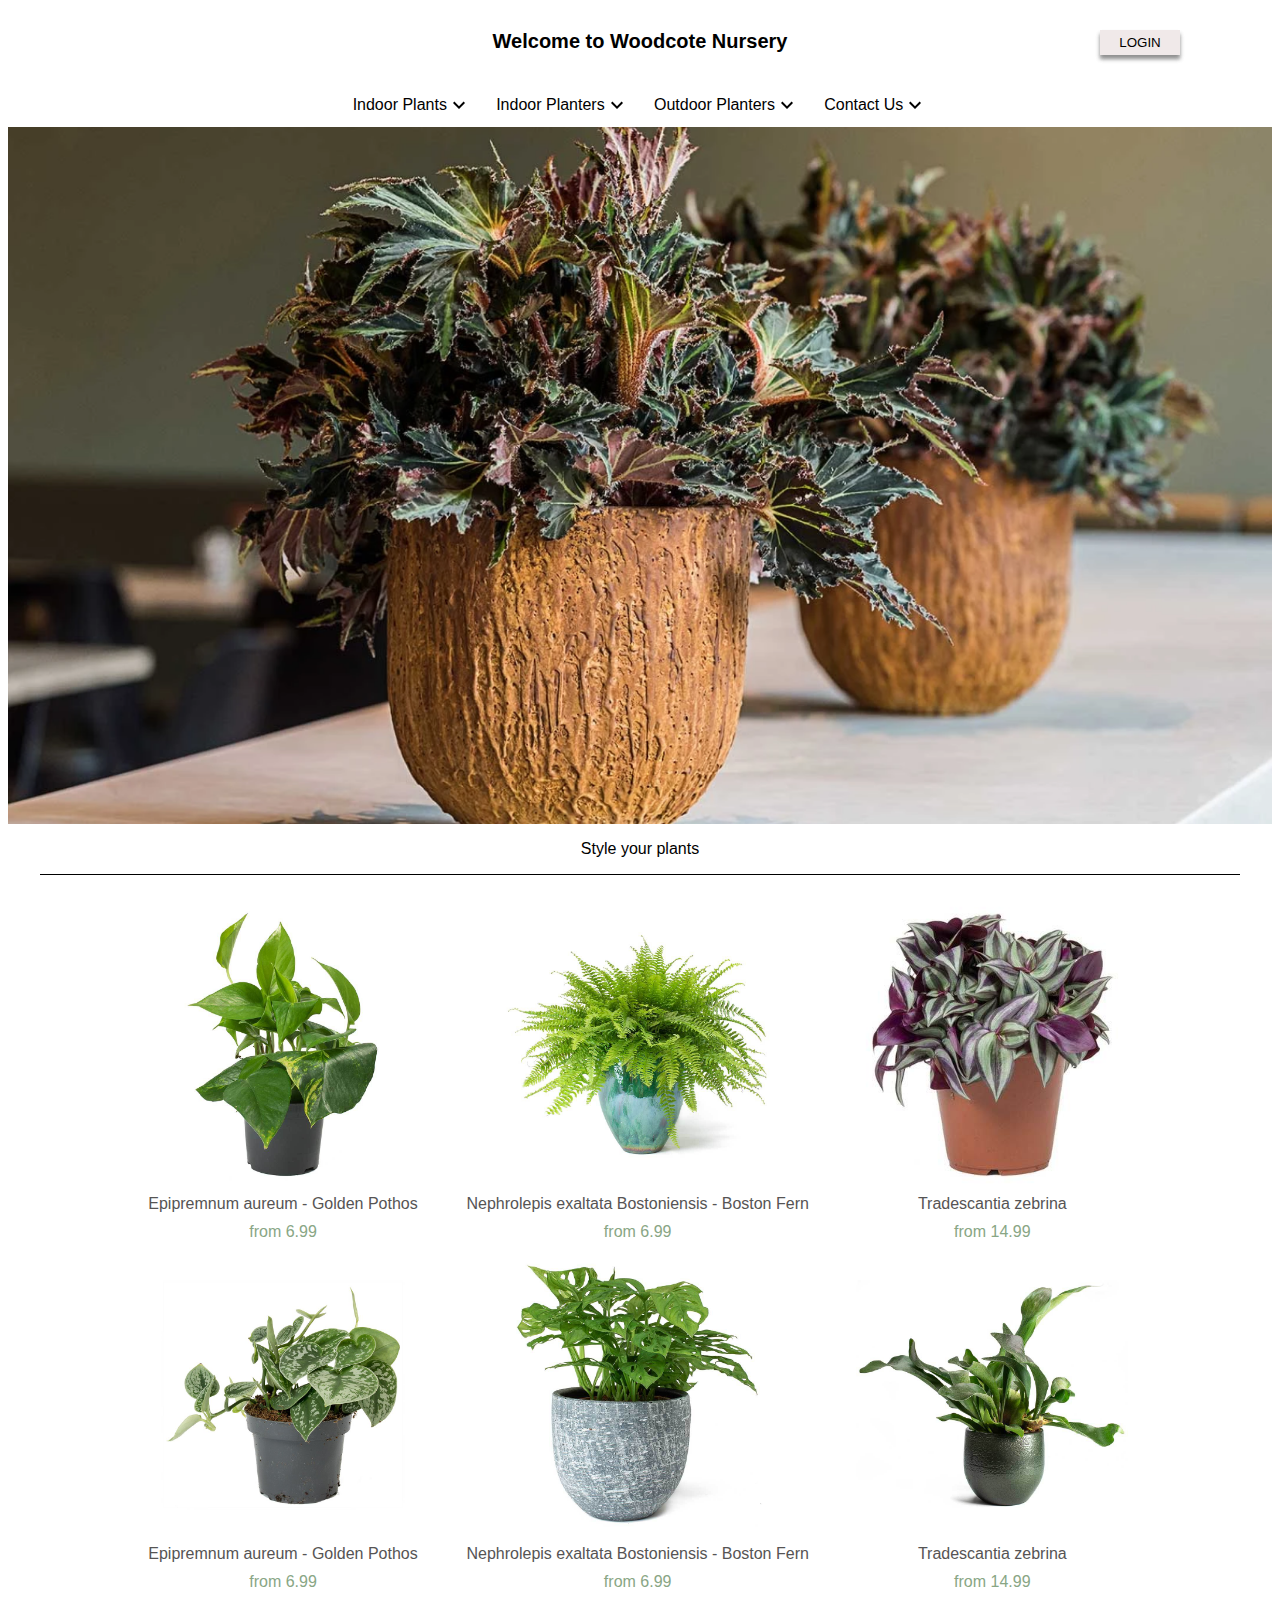
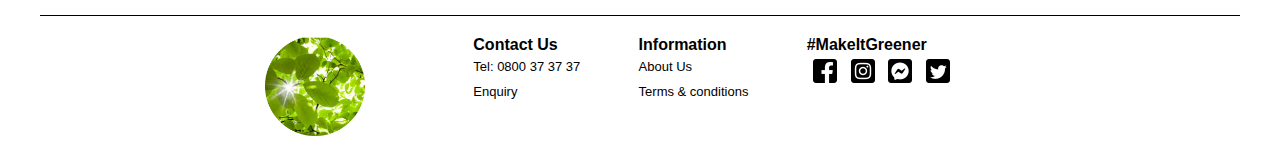
<file: index.html>
<html lang="en">
<head>
    <meta charset="UTF-8">
    <meta http-equiv="X-UA-Compatible" content="IE=edge">
    <meta name="viewport" content="width=<ha>, initial-scale=1.0">
    <title>Woodcote Nursery</title>
    <link rel="stylesheet" href="./styles/styles.css">
</head>
<body>
    <div class="login">                
         <button>LOGIN</button>      
    </div>
    <header>
        <h1>Welcome to Woodcote Nursery</h1> 
    </header>

    <nav>
        <div class="nav_mobile">
            <div class="nav__line"></div>
            <div class="nav__line"></div>
            <div class="nav__line"></div>
        </div>        
        <div class="nav_desktop"> 
            <div><a href="./index.html">Indoor Plants </a></div>        
           <div class="icon-down-arrow"><img src="./images/expand_more-24px.svg"/></div>
        </div>

        <div class="nav_desktop"> 
           <div><a href="./indoor-planters.html">Indoor Planters</a></div>         
           <div class="icon-down-arrow"><img src="./images/expand_more-24px.svg"/></div>
        </div>

        <div class="nav_desktop"> 
           <div>Outdoor Planters</div>          
           <div class="icon-down-arrow"><img src="./images/expand_more-24px.svg"/></div>
        </div>

        <div class="nav_desktop"> 
            <div><a href="./contactus.html">Contact Us</a></div>  
            <div class="icon-down-arrow"><img src="./images/expand_more-24px.svg"/></div>
         </div>
    </nav>

    <main>
        <section class="banner">
            <img src="images/beautiful-plant-pots_1800x 1.png"/>
        </section>

        <section class="container">
            <p>Style your plants</p>
            <div class="container__line"></div>
        </section>


        <section class="plants">

            <div class="plants__block">
                <div class="plants__img"><img src="images/Epipremnum-aureum-Golden-Pothos.jpg"/></div>
                <div class="plants--desc"> Epipremnum aureum - Golden Pothos</div>
                <div class="plants--price"> from 6.99 </div>
            </div>
            <div class="plants__mobile">
                <div class="plants__mobile__box">SMALL HOUSE PLANTS</div>
                <div><p>Epipremnum aureum - Golden Pothos </p></div>
                <div><p>Statement indoor plants to create your green oasis. </p></div>
            </div>

  <!---->

            <div class="plants__mobile">
                <p>Lorem ipsum dolor sit amet consectetur adipisicing elit. Corrupti quasi dolor natus dolore, eligendi hic perspiciatis totam quia reprehenderit, aliquam quidem temporibus voluptatibus earum in possimus! Voluptas facilis expedita accusantium.</p>
            </div>

            <div class="plants__block">
                <div class="plants__img"><img src="images/Nephrolepis-exaltata-Bostoniensis-Boston-Fern-Livin-Beauty-Copper-Green-Smooth-Plant-Vase.jpg"/></div>
                <div class="plants--desc">Nephrolepis exaltata Bostoniensis - Boston Fern</div>
                <div class="plants--price">from 6.99</div>
            </div>
  <!---->

            <div class="plants__block">
                <div class="plants__img"><img src="images/Tradescantia-zebrina-Wandering-Jew-Small_400x.jpg"/></div>
                <div class="plants--desc">Tradescantia zebrina</div>
                <div class="plants--price">from 14.99</div>
            </div>

            <div class="plants__mobile">
                <p>Lorem ipsum dolor sit amet consectetur adipisicing elit. Corrupti quasi dolor natus dolore, eligendi hic perspiciatis totam quia reprehenderit, aliquam quidem temporibus voluptatibus earum in possimus! Voluptas facilis expedita accusantium.</p>
            </div>
  <!---->         

            <div class="plants__mobile">
                <p>Lorem ipsum dolor sit amet consectetur adipisicing elit. Corrupti quasi dolor natus dolore, eligendi hic perspiciatis totam quia reprehenderit, aliquam quidem temporibus voluptatibus earum in possimus! Voluptas facilis expedita accusantium.</p>
            </div>

            <div class="plants__block">
                <div class="plants__img"><img src="images/Epipremnum-pictum-Argyraeus-Satin-Pothos.jpg"/></div>
                <div class="plants--desc"> Epipremnum aureum - Golden Pothos</div>
                <div class="plants--price"> from 6.99 </div>
            </div>
  <!---->          
            <div class="plants__block">
                <div class="plants__img"><img src="images/Monstera-adansonii-Philodendron-Monkey-Mask.jpg"/></div>
                <div class="plants--desc">Nephrolepis exaltata Bostoniensis - Boston Fern</div>
                <div class="plants--price">from 6.99</div>
            </div>

            <div class="plants__mobile">
                <p>Lorem ipsum dolor sit amet consectetur adipisicing elit. Corrupti quasi dolor natus dolore, eligendi hic perspiciatis totam quia reprehenderit, aliquam quidem temporibus voluptatibus earum in possimus! Voluptas facilis expedita accusantium.</p>
            </div>
  <!---->
            <div class="plants__mobile">
                <p>Lorem ipsum dolor sit amet consectetur adipisicing elit. Corrupti quasi dolor natus dolore, eligendi hic perspiciatis totam quia reprehenderit, aliquam quidem temporibus voluptatibus earum in possimus! Voluptas facilis expedita accusantium.</p>
            </div>

            <div class="plants__block">
                <div class="plants__img"><img src="images/Platycerium-bifurcatum-Common-Staghorn-Fern-Zembla-Plant-Pot.jpg"/></div>
                <div class="plants--desc">Tradescantia zebrina</div>
                <div class="plants--price">from 14.99</div>
            </div>

        </section>
 <!---->
    </main>

    <footer>
        <section class="container">            
            <div class="container__line"></div>
        </section>
        <section class="footer">
            <div>
                <img class="footer__image" src="./images/footer-img.png">
            </div>

            <div class="footer__topics">
                <div>
                    <div class="footer__info">
                        <label>Contact Us</label>
                        <div class="footer__mobile"> <img src="./images/expand_more-24px.svg"/></div>
                    </div>                    
                    <div class="footer--sub"> Tel: 0800 37 37 37 </div>
                    <div class="footer--sub">  Enquiry </div>
                </div>

                <div>
                    <div class="footer__info">
                        <label>Information</label>
                        <div class="footer__mobile"> <img src="./images/expand_more-24px.svg"/></div>
                    </div>                    
                    <div class="footer--sub">  About Us </div>
                    <div class="footer--sub"> Terms & conditions </div>
                </div>

                <div>
                    <div class="footer__info">
                        <label>#MakeItGreener</label>
                        <div class="footer__mobile"> <img src="./images/expand_more-24px.svg"/></div>
                    </div>                    
                    <div class="footer--sub footer__social-icons">
                        <img src="./images/iconfinder_Rounded_Facebook_svg_5282541.png" alt="Follow us on Facebook">
                        <img src="./images/iconfinder_Rounded_Instagram_svg_5282544.png" alt="Follow us on Instagram">
                        <img src="./images/iconfinder_Rounded_Messenger3_svg_5282546.png" alt="Message us directly">
                        <img src="./images/iconfinder_Rounded_Twitter5_svg_5282551.png" alt="Follow us on Twitter">
                    </div>
                </div> 
            </div>       
        </section>
    </footer>
</body>
</html>
</file>
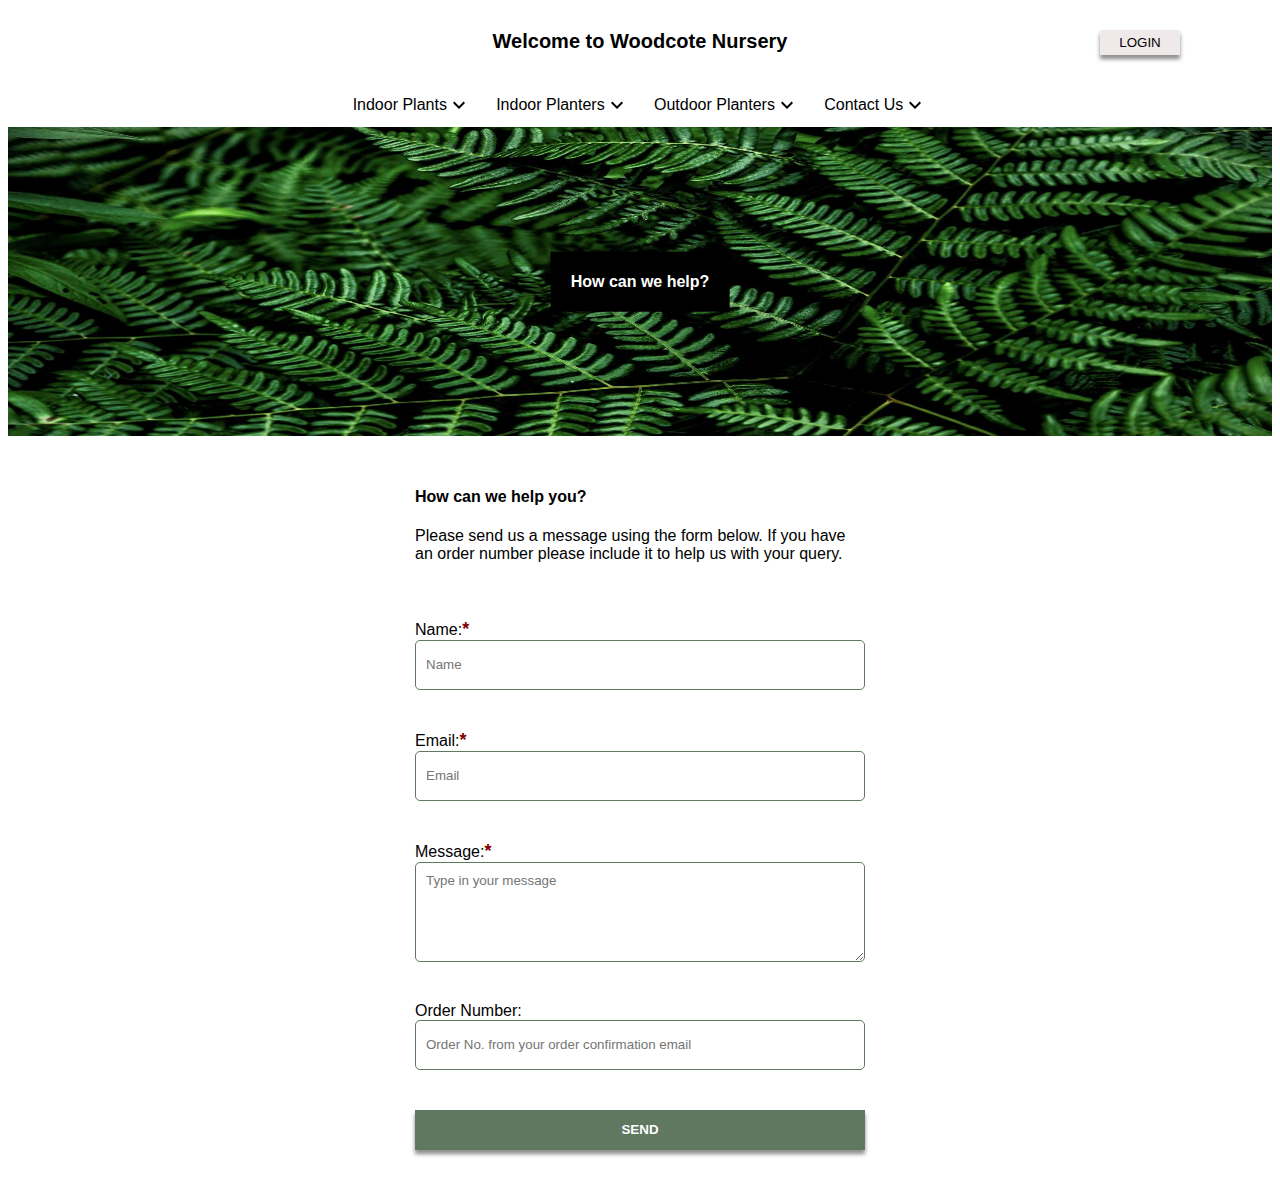
<file: contactus.html>
<html lang="en">
<head>
    <meta charset="UTF-8">
    <meta http-equiv="X-UA-Compatible" content="IE=edge">
    <meta name="viewport" content="width=<ha>, initial-scale=1.0">
    <title>Contact Us</title>
    <link rel="stylesheet" href="./styles/styles.css">

</head>
<body>
    <div class="login">                
         <button>LOGIN</button>      
    </div>
    <header>
        <h1>Welcome to Woodcote Nursery</h1> 
    </header>

    <nav>
        <div class="nav_mobile">
            <div class="nav__line"></div>
            <div class="nav__line"></div>
            <div class="nav__line"></div>
        </div>        
        <div class="nav_desktop"> 
           <div><a href="./index.html">Indoor Plants </a></div>          
           <div class="icon-down-arrow"><img src="./images/expand_more-24px.svg"/></div>
        </div>

        <div class="nav_desktop"> 
            <div><a href="./indoor-planters.html">Indoor Planters</a></div>     
           <div class="icon-down-arrow"><img src="./images/expand_more-24px.svg"/></div>
        </div>

        <div class="nav_desktop"> 
           <div>Outdoor Planters</div>          
           <div class="icon-down-arrow"><img src="./images/expand_more-24px.svg"/></div>
        </div>

        <div class="nav_desktop"> 
            <div><a href="./contactus.html">Contact Us</a></div>          
            <div class="icon-down-arrow"><img src="./images/expand_more-24px.svg"/></div>
         </div>
    </nav>

    <main>
        <section class="contact_banner">
            <img src="images/picture-i-took-makes-a-great-4k-and-oled-wallpaper-1280×720.jpg"/> 
            <div class="contact_banner__block">
                <h4>How can we help?</h4>
            </div>           
        </section>
        <section class="form_enquiry">
            <div class="form_enquiry__text__block">
                <h4>How can we help you?</h4>
                <p> Please send us a message using the form below. If you have an order number please include it to help us with your query.</p>
            </div>
            <div class="form_enquiry__text__block">
                <label>Name:<span class="red">*</span></label>
                <input id="Name" name="contactName" type="text" placeholder="Name" required>
            </div>
            <div class="form_enquiry__text__block">
                <label>Email:<span class="red">*</span></label>
                <input id="Email" name="contactEmail" type="text" placeholder="Email" required >
            </div>
            <div class="form_enquiry__text__block">
               <label>Message:<span class="red">*</span></label>
               <textarea id="Message" name="contactMessage" placeholder="Type in your message" required></textarea>
            </div>
            <div class="form_enquiry__text__block">
                <label>Order Number:</label>
                <input id="Order" name="contactOrderNo" type="text" placeholder="Order No. from your order confirmation email">
            </div>
            <div class="form_enquiry__text__block contact-button">
                <button>Send</button>
            </div>
        </section>
    </main>

    <footer>
       
    </footer>
</body>
</html>
</file>
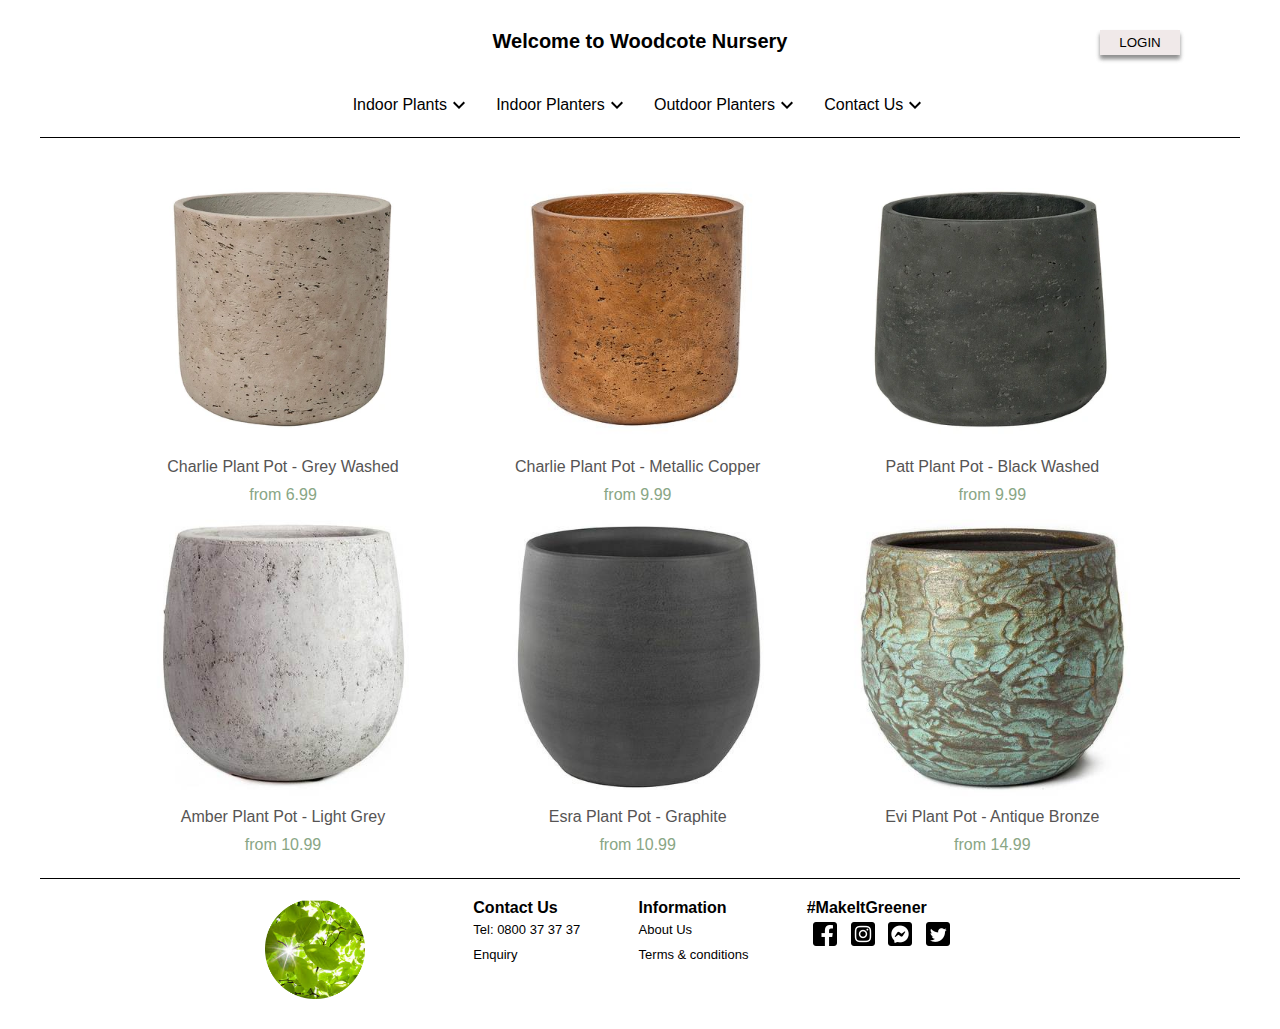
<file: indoor-planters.html>
<html lang="en">
<head>
    <meta charset="UTF-8">
    <meta http-equiv="X-UA-Compatible" content="IE=edge">
    <meta name="viewport" content="width=<ha>, initial-scale=1.0">
    <title>Woodcote Nursery</title>
    <link rel="stylesheet" href="./styles/styles.css">
</head>
<body>
    <div class="login">                
         <button>LOGIN</button>      
    </div>
    <header>
        <h1>Welcome to Woodcote Nursery</h1> 
    </header>

    <nav>
        <div class="nav_mobile">
            <div class="nav__line"></div>
            <div class="nav__line"></div>
            <div class="nav__line"></div>
        </div>        
        <div class="nav_desktop"> 
            <div><a href="./index.html">Indoor Plants </a></div>        
           <div class="icon-down-arrow"><img src="./images/expand_more-24px.svg"/></div>
        </div>

        <div class="nav_desktop"> 
           <div><a href="./indoor-planters.html">Indoor Planters</a></div>          
           <div class="icon-down-arrow"><img src="./images/expand_more-24px.svg"/></div>
        </div>

        <div class="nav_desktop"> 
           <div>Outdoor Planters</div>          
           <div class="icon-down-arrow"><img src="./images/expand_more-24px.svg"/></div>
        </div>

        <div class="nav_desktop"> 
            <div><a href="./contactus.html">Contact Us</a></div>  
            <div class="icon-down-arrow"><img src="./images/expand_more-24px.svg"/></div>
         </div>
    </nav>

    <main>
        
        <section class="container">
           <div class="container__line"></div>
        </section>


        <section class="pots">

            <div class="pots__block">
                <div class="pots__img"><img src="images/6PPNECGM0_400x.webp"/></div>
                <div class="pots--desc"> Charlie Plant Pot - Grey Washed</div>
                <div class="pots--price"> from 6.99 </div>
            </div>
            
            <div class="pots__block">
                <div class="pots__img"><img src="images/6PPNECMM0_400x.jpg"/></div>
                <div class="pots--desc">Charlie Plant Pot - Metallic Copper</div>
                <div class="pots--price">from 9.99</div>
            </div>


            <div class="pots__block">
                <div class="pots__img"><img src="images/6PPNEPBXL_400x.webp"/></div>
                <div class="pots--desc">Patt Plant Pot - Black Washed</div>
                <div class="pots--price">from 9.99</div>
            </div>


            <div class="pots__block">
                <div class="pots__img"><img src="images/Amber-Plant-Pot-Light-Grey-Small_400x.jpg"/></div>
                <div class="pots--desc"> Amber Plant Pot - Light Grey </div>
                <div class="pots--price"> from 10.99 </div>
            </div>
 
            <div class="pots__block">
                <div class="pots__img"><img src="images/Esra-Plant-Pot-Graphite-Large_c0a3d788-bd62-4723-bc87-59199172a084_400x.jpg"/></div>
                <div class="pots--desc">Esra Plant Pot - Graphite</div>
                <div class="pots--price">from 10.99</div>
            </div>

            <div class="pots__block">
                <div class="pots__img"><img src="images/Evi-Plant-Pot-Antique-Bronze-Medium_400x.jpg"/></div>
                <div class="pots--desc">Evi Plant Pot - Antique Bronze</div>
                <div class="pots--price">from 14.99</div>
            </div>

        </section>

    </main>

    <footer>
        <section class="container">            
            <div class="container__line"></div>
        </section>
        <section class="footer">
            <div>
                <img class="footer__image" src="./images/footer-img.png">
            </div>

            <div class="footer__topics">
                <div>
                    <div class="footer__info">
                        <label>Contact Us</label>
                        <div class="footer__mobile"> <img src="./images/expand_more-24px.svg"/></div>
                    </div>                    
                    <div class="footer--sub"> Tel: 0800 37 37 37 </div>
                    <div class="footer--sub">  Enquiry </div>
                </div>

                <div>
                    <div class="footer__info">
                        <label>Information</label>
                        <div class="footer__mobile"> <img src="./images/expand_more-24px.svg"/></div>
                    </div>                    
                    <div class="footer--sub">  About Us </div>
                    <div class="footer--sub"> Terms & conditions </div>
                </div>

                <div>
                    <div class="footer__info">
                        <label>#MakeItGreener</label>
                        <div class="footer__mobile"> <img src="./images/expand_more-24px.svg"/></div>
                    </div>                    
                    <div class="footer--sub footer__social-icons">
                        <img src="./images/iconfinder_Rounded_Facebook_svg_5282541.png" alt="Follow us on Facebook">
                        <img src="./images/iconfinder_Rounded_Instagram_svg_5282544.png" alt="Follow us on Instagram">
                        <img src="./images/iconfinder_Rounded_Messenger3_svg_5282546.png" alt="Message us directly">
                        <img src="./images/iconfinder_Rounded_Twitter5_svg_5282551.png" alt="Follow us on Twitter">
                    </div>
                </div> 
            </div>       
        </section>
    </footer>
</body>
</html>
</file>
<file: styles/styles.css>
* {
  font-family: Arial, Helvetica, sans-serif;
}

@media screen and (min-width: 768px) {
  nav {
    text-align: center;
    display: flex;
    justify-content: space-around;
    width: 600px;
    margin: auto;
  }

  .nav_desktop {
    display: flex;
    align-items: center;
    padding: 10px 0;
  }

  .nav_mobile {
    display: none;
  }
}
@media screen and (max-width: 550px) {
  nav {
    position: absolute;
    left: 30px;
    top: 30px;
  }

  .nav__line {
    width: 35px;
    height: 5px;
    background-color: black;
    margin: 6px 0;
  }

  .nav_desktop {
    display: none;
  }
}
.banner img {
  width: 100%;
}

.container {
  text-align: center;
}
.container__line {
  margin: auto;
  margin-top: 10px;
  height: 1px;
  background-color: black;
}

.plants {
  display: grid;
  justify-content: center;
}
.plants__img {
  text-align: center;
}

@media screen and (min-width: 768px) {
  .container__line {
    width: 1200px;
  }

  .plants {
    margin: 20px 100px 20px 100px;
    grid-template-columns: 1fr 1fr 1fr;
  }
  .plants img {
    height: 300px;
    width: 300px;
  }
  .plants__block {
    height: 350px;
    width: 350px;
    text-align: center;
  }
  .plants--desc {
    color: #565454;
  }
  .plants--price {
    margin-top: 10px;
    color: #89a685;
  }
  .plants__mobile {
    display: none;
  }
}
@media screen and (max-width: 550px) {
  .container__line {
    width: 350px;
  }

  .plants {
    grid-template-columns: 1fr 1fr;
    width: auto;
    padding: 10px;
  }
  .plants img {
    height: 150px;
    width: 150px;
  }
  .plants__mobile {
    padding: 10px;
    position: relative;
    background-color: #9cbabb;
    font-size: 12px;
    text-align: center;
  }
  .plants__mobile__box {
    border: 1px solid black;
    line-height: 1.5;
    height: auto;
    background-color: transparent;
    padding-top: 10px;
    padding-bottom: 10px;
  }
  .plants--desc {
    display: none;
  }
  .plants--price {
    display: none;
  }
}
.pots {
  display: grid;
  justify-content: center;
}
.pots__img {
  text-align: center;
}
.pots__img:hover {
  transform: scale(1.5, 1.5);
}
.pots--desc {
  color: #565454;
}
.pots--price {
  margin-top: 10px;
  color: #89a685;
}

@media screen and (min-width: 768px) {
  .pots {
    margin: 20px 100px 20px 100px;
    grid-template-columns: 1fr 1fr 1fr;
  }
  .pots img {
    height: 300px;
    width: 300px;
  }
  .pots__block {
    height: 350px;
    width: 350px;
    text-align: center;
  }
}
@media screen and (max-width: 550px) {
  .pots {
    grid-template-columns: 1fr 1fr;
    width: auto;
    padding: 10px;
  }
  .pots img {
    height: 150px;
    width: 150px;
  }
  .pots--desc {
    margin: auto;
    text-align: center;
  }
  .pots--price {
    margin: auto;
    text-align: center;
  }
}
.contact_banner {
  position: relative;
}
.contact_banner img {
  width: 100%;
  height: 35%;
}
.contact_banner__block {
  position: absolute;
  top: 50%;
  left: 50%;
  background-color: black;
  color: white;
  transform: translate(-50%, -50%);
  padding-left: 20px;
  padding-right: 20px;
}

.red {
  color: maroon;
  font-size: 18px;
  font-weight: bold;
}

.form_enquiry {
  margin: auto;
  padding-top: 10px;
  padding-bottom: 10px;
  max-width: 1200px;
}
.form_enquiry__text__block {
  margin: auto;
  text-align: left;
  width: 450px;
  padding: 20px;
}
.form_enquiry__text__block input {
  width: 100%;
  height: 50px;
  padding: 10px;
  border: 1px solid #607760;
  border-radius: 5px;
}
.form_enquiry__text__block textarea {
  width: 100%;
  height: 100px;
  padding: 10px;
  border: 1px solid #607760;
  border-radius: 5px;
}

.contact-button {
  text-align: center;
}
.contact-button button {
  background-color: #607760;
  color: white;
  font-weight: bold;
  width: 100%;
  height: 40px;
  text-transform: uppercase;
}

@media screen and (max-width: 550px) {
  .form_enquiry {
    margin: auto;
    padding-top: 10px;
    padding-bottom: 10px;
    max-width: 375px;
  }
  .form_enquiry__text__block {
    margin: auto;
    text-align: left;
    width: 350px;
    padding: 5px;
  }
}
.footer {
  display: grid;
  justify-content: center;
  font-weight: bold;
}
.footer__image {
  height: 100px;
  width: 100px;
  vertical-align: top;
}
.footer__social-icons {
  display: flex;
  width: 150px;
  justify-content: space-around;
  padding: 5px 0;
}
.footer--sub {
  font-size: small;
  font-weight: lighter;
  padding: 5px 0;
}

@media screen and (min-width: 768px) {
  .footer {
    margin: 20px 100px 30px 100px;
    grid-template-columns: 150px 600px;
  }
  .footer__mobile {
    display: none;
  }
  .footer__topics {
    display: flex;
    justify-content: space-evenly;
  }
}
@media screen and (max-width: 550px) {
  .footer {
    margin: 20px 20px 20px 20px;
    grid-template-columns: 1fr 1fr;
  }
  .footer__mobile {
    display: block;
  }
  .footer__info {
    display: flex;
    align-items: center;
  }
  .footer__topics {
    display: grid;
    grid-template-columns: 1fr;
  }
  .footer--sub {
    display: none;
  }
}
button {
  height: 25px;
  width: 80px;
  box-shadow: 0px 4px 4px rgba(0, 0, 0, 0.25), 0px 4px 4px rgba(0, 0, 0, 0.25);
  background-color: #f0e9e9;
  border: 0;
}

A {
  text-decoration: none;
  color: inherit;
}

@media screen and (min-width: 768px) {
  h1 {
    font-size: 20px;
    text-align: center;
    margin: 30px 0;
  }

  .login {
    position: absolute;
    right: 100px;
    top: 30px;
  }
}
@media screen and (max-width: 550px) {
  header {
    height: 75px;
  }

  h1 {
    font-size: 15px;
    text-align: center;
  }

  .login {
    position: absolute;
    right: 20px;
    top: 40px;
  }
}
</file>
